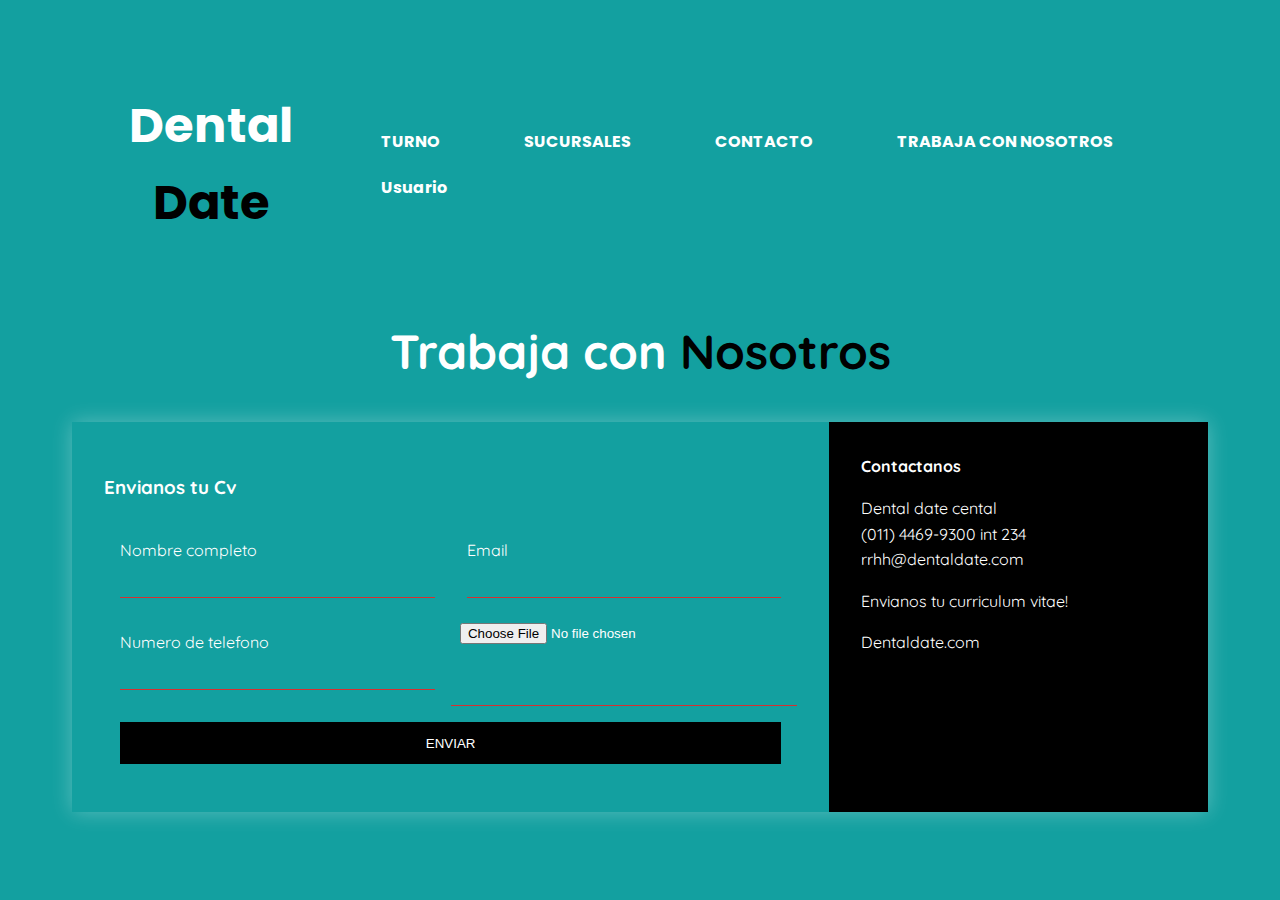
<file: Templates/cv.html>
<!DOCTYPE html>
<html lang="en">
<head>
    <meta charset="UTF-8">
    <meta name="viewport" content="width=device-width, initial-scale=1.0">
    <meta http-equiv="X-UA-Compatible" content="ie=edge">
    <title>trabaja con nosotros</title>
    <!-- GOOGLE FONTs -->
    <link href="https://fonts.googleapis.com/css?family=Quicksand" rel="stylesheet">
    <!-- FONT AWESOME -->
    <link rel="stylesheet" href="https://use.fontawesome.com/releases/v5.8.1/css/all.css" integrity="sha384-50oBUHEmvpQ+1lW4y57PTFmhCaXp0ML5d60M1M7uH2+nqUivzIebhndOJK28anvf" crossorigin="anonymous">
    <!-- ANIMATE CSS -->
    <link rel="stylesheet" href="https://cdnjs.cloudflare.com/ajax/libs/animate.css/3.7.0/animate.min.css">
    <link rel="stylesheet" href="/static/trabaja.css">
</head>
<body>
 <div class="hero">
                <nav class="menu" >
                    <h2 class="logo">Dental <span class=" animate__animated  animate__fadeInLeft" >Date</span>  </h2>
                     
                    <ul>
                        <li sec:authorize="isAuthenticated()"><a href="#" class="select" th:href="@{/formTurno}">TURNO</a></li>
                        <li><a href="#lugar">SUCURSALES</a></li>
                     
                        <li><a href="#">CONTACTO</a></li>
                        <li><a href="#" th:href="@{/trabaja}">TRABAJA CON NOSOTROS</a></li>
                        <li><a href="#">Usuario <i class="icon-abajo2"></i></a>
                            <ul class="submenu">
                                <li><a th:href="@{/admin/adminTurnos}">
                                    Admin
                                </a></li>
                                <li><a th:href="@{/logout}">
                                    Cerrar Session
                                </a></li>
                              
                            </ul>
                            </li>
                    </ul>
                </nav>
     </div>
    
    <div class="content">

        <h1 class="logo">Trabaja con <span>Nosotros</span></h1>

        <div class="contact-wrapper animated bounceInUp">
            <div class="contact-form">
                <h3>Envianos tu Cv</h3>
                <form>
                    <p>
                        <label>Nombre completo</label>
                        <input type="text" name="nombre">
                    </p>
                    <p>
                        <label>Email</label>
                        <input type="email" name="email">
                    </p>
                    <p>
                        <label>Numero de telefono</label>
                        <input type="tel" name="numero de telefono">
                    </p>
                   
                     <input type="file" name="archivosubido">
                     
                    <p class="block">
                        <button>
                            Enviar
                        </button>
                    </p>
                </form>
            </div>
            <div class="contact-info">
                <h4>Contactanos</h4>
                <ul>
                    <li><i class="fas fa-map-marker-alt"></i> Dental date cental</li>
                    <li><i class="fas fa-phone"></i> (011) 4469-9300 int 234</li>
                    <li><i class="fas fa-envelope-open-text"></i> rrhh@dentaldate.com</li>
                </ul>
                <p>Envianos tu curriculum vitae! </p>
                <p>Dentaldate.com</p>
            </div>
        </div>

    </div>

</body>
</html>
</file>
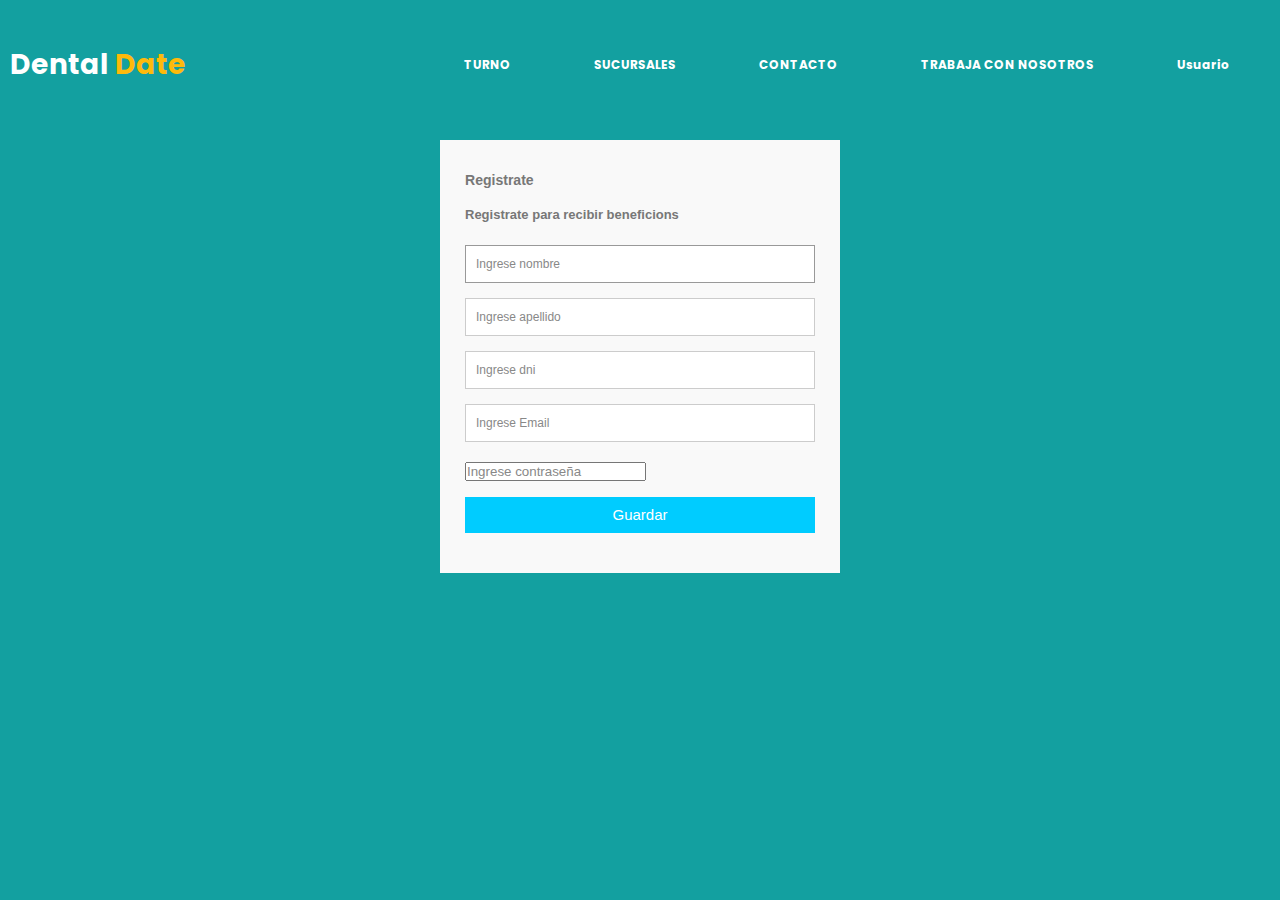
<file: Templates/formulario.html>
<!DOCTYPE html>
<html xmlns:th="http://www.thymeleaf.org">
<html lang="en">
<head>
  <meta charset="UTF-8">
  <meta http-equiv="X-UA-Compatible" content="IE=edge">
  <meta name="viewport" content="width=device-width, initial-scale=1.0">
  <link rel="stylesheet" href="/static/form-styles.css">
  <title>Formulario</title>
</head>
<body>
    <div class="hero">
      <nav class="menu" >
        <h2 class="logo" href="index.html" >Dental <span class=" animate__animated  animate__fadeInLeft" >Date</span>  </h2>
         
        <ul>
            <li> <a  href="/Templates/formTurno.html">TURNO</a></li>
            <li><a href="#lugar">SUCURSALES</a></li>
         
            <li><a >CONTACTO</a></li>
            <li><a  href="/Templates/cv.html">TRABAJA CON NOSOTROS</a></li>
            <li><a >Usuario <i class="icon-abajo2"></i></a>
                <ul class="submenu">
                    <li><a href="/Templates/adminTurnos.html">
                        Admin
                    </a></li>
                    <li><a href="/logout">
                        Cerrar Session
                    </a></li>
                  
                </ul>
                </li>
        </ul>
    </nav>
     </div>
    
  <div class="container">  
    <form id="contact" th:action="@{/guardarRegistro}" method="post">
      <h3>Registrate</h3>
      <h4>Registrate para recibir beneficions</h4>
      <fieldset>
        <input placeholder="Ingrese nombre" name="nombre" type="text" tabindex="1" required autofocus>
      </fieldset>
      <fieldset>
        <input placeholder="Ingrese apellido" type="text" name="apellido" tabindex="2" required autofocus>
      </fieldset>
      <fieldset>
        <input placeholder="Ingrese dni" type="text" name="Dni" tabindex="5" required>
      </fieldset>
      <fieldset>
        <input placeholder="Ingrese Email" type="email" name="email" tabindex="3" required>
      </fieldset>
      <fieldset>
        <input placeholder="Ingrese contraseña" type="password" name="contraseña" tabindex="4" required>
      </fieldset>
     
      <fieldset>
          <button name="submit" type="submit" id="contact-submit" data-submit="...Sending">Guardar <a    > </a>  </button>
      </fieldset>
    </form>
   
    
  </div>
</body>
</html>
</file>
<file: static/trabaja.css>
@import url('https://fonts.googleapis.com/css2?family=Poppins:ital,wght@0,100;0,200;0,300;0,400;0,500;0,600;0,700;0,800;0,900;1,100;1,200;1,300;1,400;1,500;1,600;1,700;1,800;1,900&display=swap');
* {
    box-sizing: border-box;
}

body {
    background:  rgb(19, 160, 160);
    color: #fff;
    line-height: 1.6;
    font-family: 'Quicksand', sans-serif;
    padding: 0 1.5em;
}
/*--------------------------------------------navbar-----------*/
.hero{
height: 100%;
width: 100%;
background-color: rgb(19, 160, 160);

background-size:cover ;
background-position: center;
}
nav{
    display :flex ;
    align-items: center;
    justify-content: space-between;
    padding-top: 40px;
    padding-left: 10px;
    padding-right: 10px;
    font-family: 'Poppins', sans-serif;
    z-index:2 ;
    width: 100%;
   

}
.logo {
    color : white; 
    font-size: 28px;
    
}

span{
    color: #FEBA0B;
    /*---------------NAVBAR ------------------*/

}
nav ul li {
    list-style-type: none;
    display: inline-block;
    padding: 10px 20px;
    z-index: 2;
   
}
nav ul li a{
color: white;
text-decoration: none;
font-weight: bold;

}
nav ul li a:hover{ 
    color: #FEBA0B;

transition: 0.3s;
}
.menu a{
    display: block;
    padding: 0px 20px;
    text-decoration: none;
   
    transition: all 500ms ease;
    z-index: 2;
   
}
.menu a:hover{
    background: #09a16c;
    color: #fff;
    border-radius: 30%;
}
.menu .submenu{
    background: #fff;
    box-shadow: 3px 10px 10px rgba(0,0,0,0.2);
    display: none;
    position: absolute;
    
    z-index: 4;
}
.menu .submenu li a{
    line-height: 50px;
    float: none;

}
.menu ul li a:hover + ul, .menu .submenu:hover{
    display: block;
    z-index: 2;
}

.container {
	max-width:400px;
	width:100%;
	margin:0 auto;
	position:relative;
              
}
/*-------------------------------FIN DE NAVBAR----------*/
.container {
    max-width: 1170px;
    margin-left: auto;
    margin-right: auto;
    padding: 1.5em;
}

ul {
    list-style: none;
    padding: 0;
}

.logo {
    text-align: center;
    font-size: 3em;
}

.logo span {
    color:black;
}

.contact-wrapper {
    box-shadow: 0 0 20px 0 rgba(255, 255, 255, .3);
}

.contact-wrapper > * {
    padding: 1em;
}

.contact-form {
    background: rgb(19, 160, 160);
}

.contact-form form {
    display: grid;
    grid-template-columns: 1fr 1fr;
}

.contact-form form label {
    display: block;
}

.contact-form form p {
    margin: 0;
    padding: 1em;
}

.contact-form form .block {
    grid-column: 1 / 3;
}

.contact-form form button,
.contact-form form input,
.contact-form form textarea {
    width: 100%;
    padding: .7em;
    border: none;
    background: none;
    outline: 0;
    color: #fff;
    border-bottom: 1px solid #d63031;
}

.contact-form form button {
    background: black;
    border: 0;
    text-transform: uppercase;
    padding: 1em;
}

.contact-form form button:hover,
.contact-form form button:focus {
    background: white;
    color: #12a073;
    transition: background-color 1s ease-out;
    outline: 0;
}

/* CONTACT INFO */
.contact-info {
    background: #000;
}

.contact-info h4, .contact-info ul, .contact-info p {
    text-align: center;
    margin: 0 0 1rem 0;
}

/* LARGE SIZE */
@media(min-width: 700px) {
    body {
        padding: 0 4em;
    }
    .contact-wrapper {
        display: grid;
        grid-template-columns: 2fr 1fr;
    }
    .contact-wrapper > * {
        padding: 2em;
    }
    .contact-info h4,
    .contact-info ul,
    .contact-info p {
        text-align: left;
    }
}
</file>
<file: static/form-styles.css>
@import url('https://fonts.googleapis.com/css2?family=Poppins:ital,wght@0,100;0,200;0,300;0,400;0,500;0,600;0,700;0,800;0,900;1,100;1,200;1,300;1,400;1,500;1,600;1,700;1,800;1,900&display=swap');

* {
	margin:0;
	padding:0;
	box-sizing:border-box;
	-webkit-box-sizing:border-box;
	-moz-box-sizing:border-box;
	-webkit-font-smoothing:antialiased;
	-moz-font-smoothing:antialiased;
	-o-font-smoothing:antialiased;
	/* font-smoothing:antialiased; */
	text-rendering:optimizeLegibility;
}

body {
	font-family:"Open Sans", Helvetica, Arial, sans-serif;
	font-weight:300;
	font-size: 12px;
	line-height:30px;
	color:#777;
	background:rgb(19, 160, 160);
}
/*--------------------------------------------navbar-----------*/
.hero{
height: 100%;
width: 100%;
background-color: rgb(19, 160, 160);

background-size:cover ;
background-position: center;
}
nav{
    display :flex ;
    align-items: center;
    justify-content: space-between;
    padding-top: 40px;
    padding-left: 10px;
    padding-right: 10px;
    font-family: 'Poppins', sans-serif;
    z-index:2 ;
    width: 100%;
   

}
.logo {
    color : white; 
    font-size: 28px;
    
}

span{
    color: #FEBA0B;
    /*---------------NAVBAR ------------------*/

}
nav ul li {
    list-style-type: none;
    display: inline-block;
    padding: 10px 20px;
    z-index: 2;
   
}
nav ul li a{
color: white;
text-decoration: none;
font-weight: bold;

}
nav ul li a:hover{ 
    color: #FEBA0B;

transition: 0.3s;
}
.menu a{
    display: block;
    padding: 0px 20px;
    text-decoration: none;
   
    transition: all 500ms ease;
    z-index: 2;
   
}
.menu a:hover{
    background: #09a16c;
    color: #fff;
    border-radius: 30%;
}
.menu .submenu{
    background: #fff;
    box-shadow: 3px 10px 10px rgba(0,0,0,0.2);
    display: none;
    position: absolute;
    
    z-index: 4;
}
.menu .submenu li a{
    line-height: 50px;
    float: none;

}
.menu ul li a:hover + ul, .menu .submenu:hover{
    display: block;
    z-index: 2;
}

.container {
	max-width:400px;
	width:100%;
	margin:0 auto;
	position:relative;
              
}
/*-------------------------------FIN DE NAVBAR----------*/
#contact input[type="text"], #contact input[type="email"], #contact input[type="tel"], #contact input[type="url"], #contact textarea, #contact button[type="submit"] { font:400 12px/16px "Open Sans", Helvetica, Arial, sans-serif; }

#contact {
	background:#F9F9F9;
	padding:25px;
	margin:50px 0;
}

.contact h3 {
	color: #F96;
	display: block;
	font-size: 30px;
	font-weight: 400;
}

#contact h4 {
	margin:5px 0 15px;
	display:block;
	font-size:13px;
}

fieldset {
	border: medium none !important;
	margin: 0 0 10px;
	min-width: 100%;
	padding: 0;
	width: 100%;
}

#contact input[type="text"], #contact input[type="email"], #contact input[type="tel"], #contact input[type="url"], #contact textarea {
	width:100%;
	border:1px solid #CCC;
	background:#FFF;
	margin:0 0 5px;
	padding:10px;
}

#contact input[type="text"]:hover, #contact input[type="email"]:hover, #contact input[type="tel"]:hover, #contact input[type="url"]:hover, #contact textarea:hover {
	-webkit-transition:border-color 0.3s ease-in-out;
	-moz-transition:border-color 0.3s ease-in-out;
	transition:border-color 0.3s ease-in-out;
	border:1px solid #AAA;
}

#contact textarea {
	height:100px;
	max-width:100%;
  resize:none;
}

#contact button[type="submit"] {
	cursor:pointer;
	width:100%;
	border:none;
	background:#0CF;
	color:#FFF;
	margin:0 0 5px;
	padding:10px;
	font-size:15px;
}

#contact button[type="submit"]:hover {
	background:#09C;
	-webkit-transition:background 0.3s ease-in-out;
	-moz-transition:background 0.3s ease-in-out;
	transition:background-color 0.3s ease-in-out;
}

#contact button[type="submit"]:active { box-shadow:inset 0 1px 3px rgba(0, 0, 0, 0.5); }

#contact input:focus, #contact textarea:focus {
	outline:0;
	border:1px solid #999;
}
::-webkit-input-placeholder {
 color:#888;
}
:-moz-placeholder {
 color:#888;
}
::-moz-placeholder {
 color:#888;
}
:-ms-input-placeholder {
 color:#888;
}
</file>
